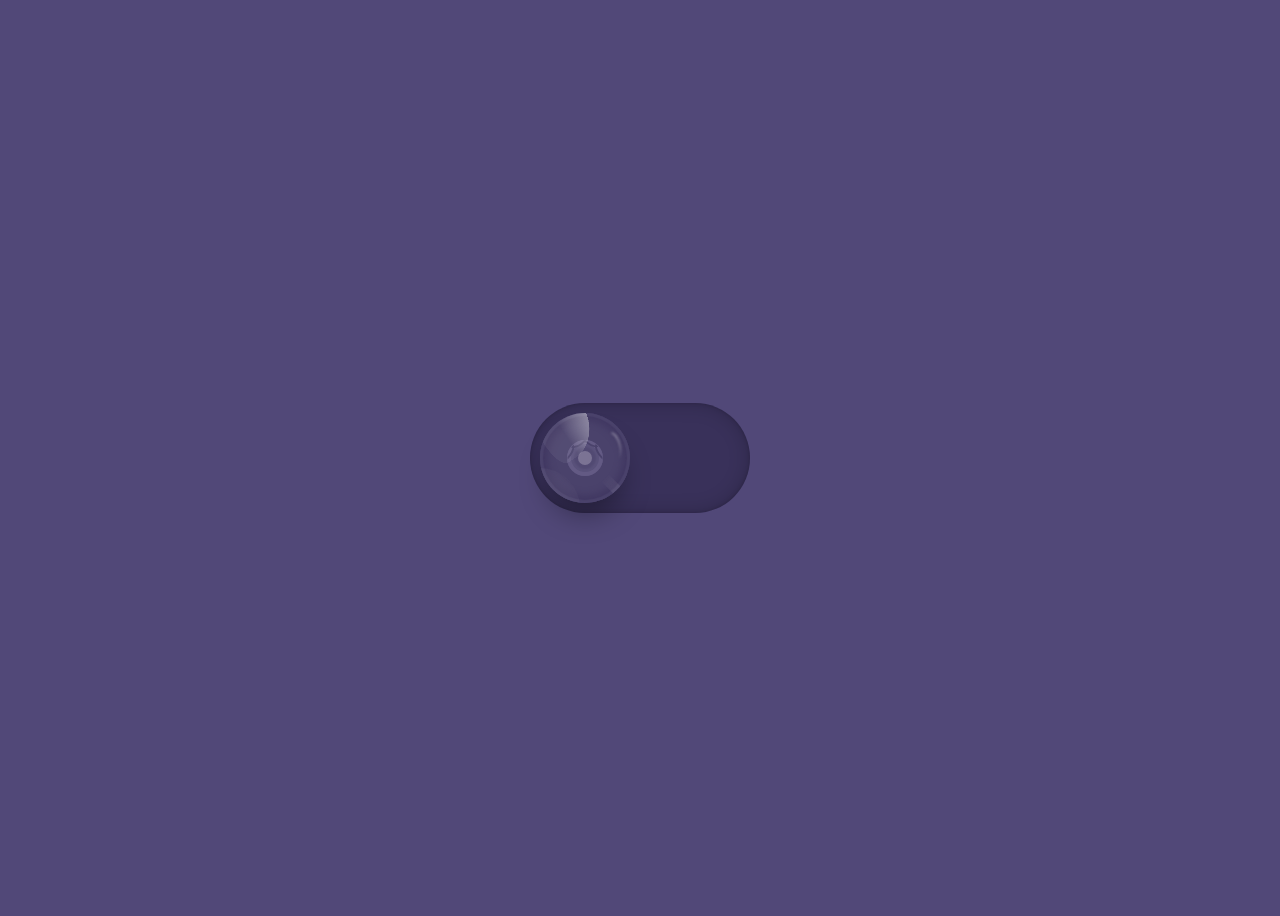
<file: lightBulbSwitch/index.html>
<!DOCTYPE html>
<html lang="en">
<head>
    <meta charset="UTF-8">
    <meta name="viewport" content="width=device-width, initial-scale=1.0">
    <title>Light Bulb Switch</title>
    <link rel="stylesheet" href="/lightBulbSwitch/css/styles.css">
</head>
<body>
<div class="switch">
    <input type="checkbox" name="toggle">
    <label for="toggle">
        <i class="bulb">
            <span class="bulb-center"></span>
            <span class="filament-1"></span>
            <span class="filament-2"></span>
            <span class="reflections">
            <span></span>
          </span>
            <span class="sparks">
            <i class="spark1"></i>
            <i class="spark2"></i>
            <i class="spark3"></i>
            <i class="spark4"></i>

          </span>
        </i>
    </label>
</div>
</body>
</html>
</file>
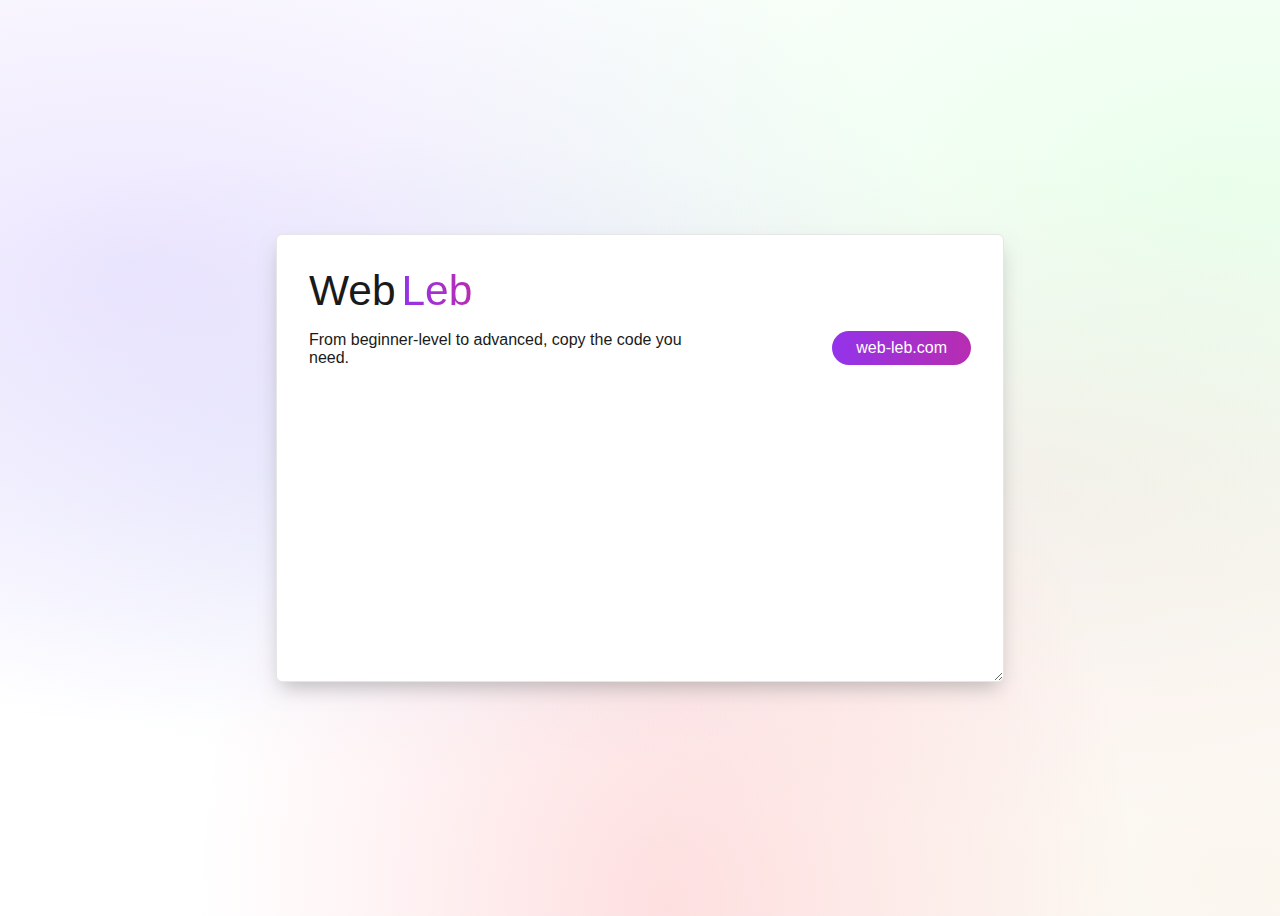
<file: MovingCards/index.html>
<!DOCTYPE html>
<html lang="en">
<head>
    <meta charset="UTF-8">
    <title><!DOCTYPE html>
        <html lang="en">
        <head>
        <meta charset="UTF-8" />
        <title>Code Menu</title>
    <link rel="stylesheet" href="styles.css">
    <link rel="stylesheet" href="https://cdnjs.cloudflare.com/ajax/libs/font-awesome/6.3.0/css/all.min.css"
          integrity="sha512-SzlrxWUlpfuzQ+pcUCosxcglQRNAq/DZjVsC0lE40xsADsfeQoEypE+enwcOiGjk/bSuGGKHEyjSoQ1zVisanQ=="
          crossorigin="anonymous" referrerpolicy="no-referrer" />
</head>
<body>
<label for="theme">
    <input class="sr-only" type="checkbox" id="theme" />
    <i class="fa-solid fa-lightbulb"></i>
</label>
<main>
    <article>
        <div class="header">
            <h2><span>Web</span><span>Leb</span></h2>
            <p>
                From beginner-level to advanced, copy the code you need.
            </p>
            <a href="https://www.web-leb.com/" target="_blank">web-leb.com</a>
        </div>
        <div class="window">
            <div class="scene">
                <ul class="grid">
                    <li>
                        <div class="item">
                            <div class="item_icon">
                                <i class="fa-solid fa-display"></i>
                            </div>
                            <div class="item_text">Landing Pages</div>
                        </div>
                    </li>
                    <li>
                        <div class="item">
                            <div class="item_icon">
                                <i class="fa-solid fa-font"></i>
                            </div>
                            <div class="item_text">Text Animations</div>
                        </div>
                    </li>
                    <li>
                        <div class="item">
                            <div class="item_icon">
                                <i class="fa-solid fa-list"></i>
                            </div>
                            <div class="item_text">Login Forms</div>
                        </div>
                    </li>
                    <li>
                        <div class="item">
                            <div class="item_icon">
                                <i class="fa-solid fa-gamepad"></i>
                            </div>
                            <div class="item_text">JavaScript Games</div>
                        </div>
                    </li>
                    <li>
                        <div class="item">
                            <div class="item_icon">
                                <i class="fa-solid fa-toggle-on"></i>
                            </div>
                            <div class="item_text">Buttons</div>
                        </div>
                    </li>
                    <li>
                        <div class="item">
                            <div class="item_icon">
                                <i class="fa-solid fa-bars"></i>
                            </div>
                            <div class="item_text">Navigation Bars</div>
                        </div>
                    </li>
                    <li>
                        <div class="item">
                            <div class="item_icon">
                                <i class="fa-solid fa-plus"></i>
                            </div>
                            <div class="item_text">Other Codes</div>
                        </div>
                    </li>
                    <li>
                        <div class="item">
                            <div class="item_icon">
                                <i class="fa-solid fa-user-check"></i>
                            </div>
                            <div class="item_text">Register Forms</div>
                        </div>
                    </li>
                    <li>
                        <div class="item">
                            <div class="item_icon">
                                <i class="fa-solid fa-angles-right"></i>
                            </div>
                            <div class="item_text">Card Sliders</div>
                        </div>
                    </li>
                    <li>
                        <div class="item">
                            <div class="item_icon">
                                <i class="fa-solid fa-bolt"></i>
                            </div>
                            <div class="item_text">Bootstrap Elements</div>
                        </div>
                    </li>
                    <li>
                        <div class="item">
                            <div class="item_icon">
                                <i class="fa-solid fa-spinner"></i>
                            </div>
                            <div class="item_text">CSS Loading Animation</div>
                        </div>
                    </li>
                    <li>
                        <div class="item">
                            <div class="item_icon">
                                <i class="fa-solid fa-share-nodes"></i>
                            </div>
                            <div class="item_text">Social Menus</div>
                        </div>
                    </li>
                </ul>
            </div>
        </div>
    </article>
</main>
</body>
</html></title>
</head>
<body>

</body>
</html>
</file>
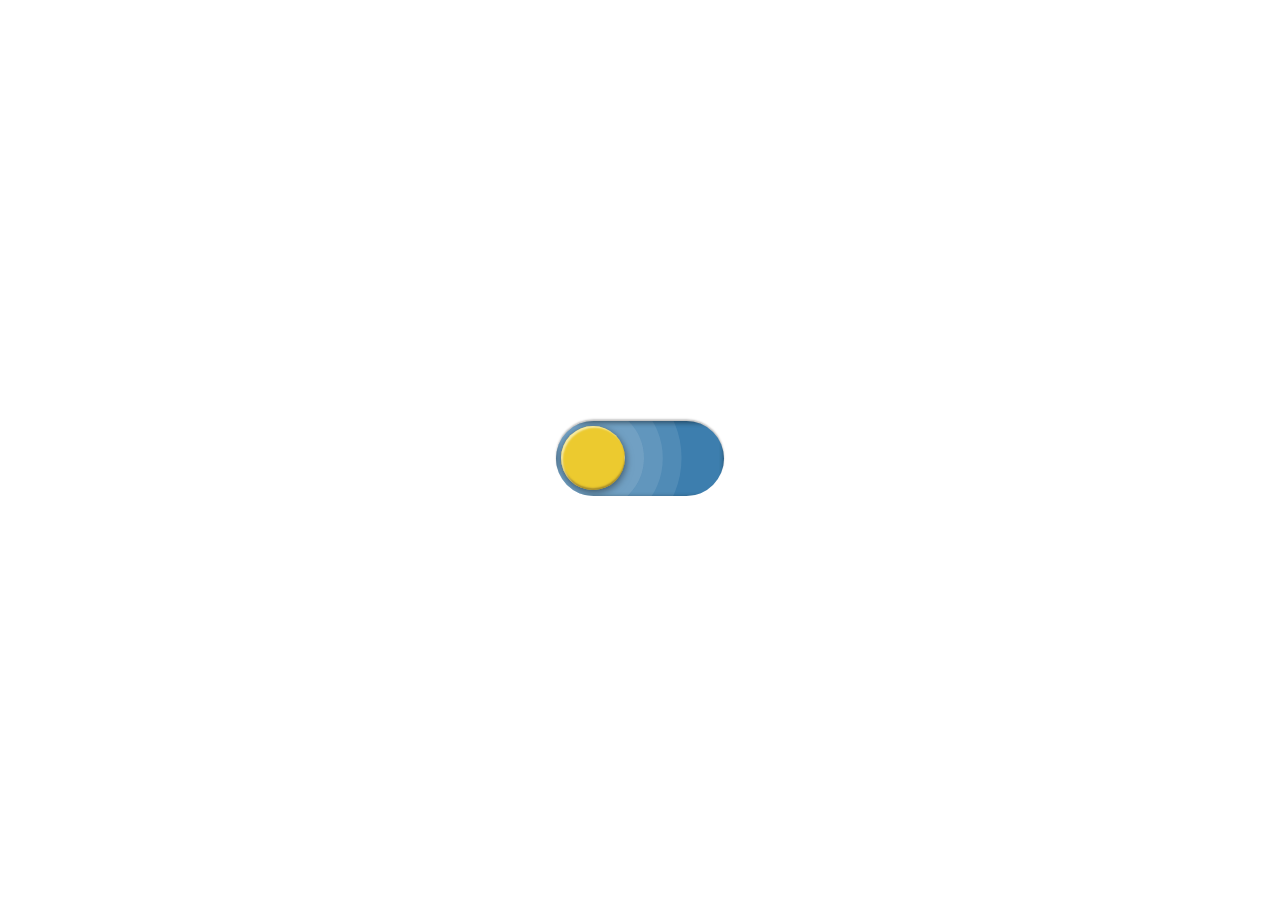
<file: themeSwitchButton/index.html>
<!DOCTYPE html>
<html lang="en">
<head>
    <meta charset="UTF-8" />
    <title>Theme Switch Button</title>
    <link rel="stylesheet" href="styles.css" />
</head>
<body>
<label class="theme-switch">
    <input type="checkbox" class="checkbox">
    <div class="container">
        <div class="circle-container">
            <div class="sun-moon-container">
                <div class="moon">
                    <div class="spot"></div>
                    <div class="spot"></div>
                    <div class="spot"></div>
                </div>
            </div>
        </div>
    </div>
</label>
</body>
</html>
</file>
<file: lightBulbSwitch/css/styles.css>
body {
    height: 100vh;
    display: flex;
    align-items: center;
    justify-content: center;
    background-color: #514878;
    overflow: hidden;
}
.switch {
    position: relative;
}
.switch input {
    height: 100%;
    width: 100%;
    position: absolute;
    left: 0;
    top: 0;
    opacity: 0;
    z-index: 100;
    cursor: pointer;
}
.switch label {
    height: 110px;
    width: 220px;
    background-color: #39315a;
    border-radius: 100px;
    display: block;
    box-shadow: inset 0 0 20px rgba(0,0,0,0.2), inset 0 0 5px -2px rgba(0,0,0,0.4);
}
.switch label .bulb {
    height: 90px;
    width: 90px;
    background-color: #4a426b;
    border-radius: 50%;
    position: relative;
    top: 10px;
    left: 10px;
    display: block;
    transition: 0.7s;
    box-shadow: inset 0 0 1px 3px #4a426b, inset 0 0 6px 8px #423963, 0 20px 30px -10px rgba(0,0,0,0.4);
}
.switch label .bulb .bulb-center {
    position: absolute;
    display: block;
    height: 36px;
    width: 36px;
    background-color: #5a527b;
    border-radius: 50%;
    top: 50%;
    left: 50%;
    transition: 0.7s;
    transform: translate(-50%, -50%);
    box-shadow: inset 0 0 0 4px #635a84;
}
.switch label .bulb .bulb-center:after {
    content: "";
    display: block;
    height: 14px;
    width: 14px;
    background-color: #7b7394;
    border-radius: 50%;
    position: absolute;
    transition: 0.7s;
    top: 50%;
    left: 50%;
    transform: translate(-50%, -50%);
    box-shadow: 0 0 2px 4px #524a73;
}
.switch label .bulb .filament-1,
.switch label .bulb .filament-2 {
    position: absolute;
    display: block;
    height: 35px;
    width: 35px;
    border-radius: 50%;
    top: 50%;
    left: 50%;
    overflow: hidden;
    transform: translate(-50%, -50%) rotate(-45deg);
}
.switch label .bulb .filament-1:after,
.switch label .bulb .filament-2:after,
.switch label .bulb .filament-1:before,
.switch label .bulb .filament-2:before {
    content: "";
    display: block;
    height: 6px;
    width: 17px;
    border-radius: 50%;
    border: 2px solid #4a426b;
    position: absolute;
    transition: 0.7s;
    top: -4px;
    left: -2px;
    transform: rotate(-10deg);
}
.switch label .bulb .filament-1:before,
.switch label .bulb .filament-2:before {
    left: 15px;
    transform: rotate(10deg);
}
.switch label .bulb .filament-2 {
    transform: translate(-50%, -50%) rotate(45deg) !important;
}
.reflections {
    height: 100%;
    width: 100%;
    display: block;
    border-radius: 50%;
    overflow: hidden;
    position: absolute;
    z-index: 90;
    perspective: 70px;
}
.reflections span {
    height: 80px;
    width: 80px;
    border-radius: 50%;
    background-image: linear-gradient(-135deg, transparent 10%, rgba(255,255,255,0.3));
    position: absolute;
    left: -40px;
    bottom: -45px;
}
.reflections span:after {
    content: "";
    display: block;
    height: 35px;
    width: 20px;
    position: absolute;
    top: -36px;
    right: -40px;
    border-radius: 50%;
    box-shadow: 4px -2px 0 -3px rgba(255,255,255,0.4);
    filter: blur(1px);
    transform: rotate(-10deg);
}
.reflections:after {
    content: "";
    display: block;
    height: 80px;
    width: 50px;
    background-image: linear-gradient(80deg, rgba(255,255,255,0.05) 45%, rgba(255,255,255,0.5));
    border-radius: 10% 20% 50% 30%/30% 60% 30% 40%;
    position: absolute;
    transform-style: preserve-3d;
    transform: rotateX(-25deg) rotate(-35deg) skewx(-15deg) translate(10px, -20px);
    top: -8px;
    left: -5px;
}
.reflections:before {
    content: "";
    display: block;
    position: absolute;
    height: 10px;
    width: 30px;
    background-image: linear-gradient(to right, transparent, rgba(255,255,255,0.15));
    bottom: 10px;
    right: 0px;
    transform: rotate(45deg);
}
.sparks .spark1 {
    display: block;
    height: 1px;
    width: 1px;
    background-color: #d1b82b;
    position: absolute;
    right: -5px;
    border-radius: 50%;
    bottom: 23px;
    transition: 0.4s;
    opacity: 0;
}
.sparks .spark2 {
    display: block;
    height: 3px;
    width: 3px;
    background-color: #d1b82b;
    position: absolute;
    right: 20px;
    border-radius: 50%;
    bottom: 80px;
    transition: 0.4s;
    opacity: 0;
}
.sparks .spark3 {
    display: block;
    height: 3px;
    width: 3px;
    background-color: #d1b82b;
    position: absolute;
    left: 20px;
    border-radius: 50%;
    bottom: 80px;
    transition: 0.4s;
    opacity: 0;
}
.sparks .spark4 {
    display: block;
    height: 3px;
    width: 3px;
    background-color: #d1b82b;
    position: absolute;
    left: 20px;
    border-radius: 50%;
    bottom: 20px;
    transition: 0.4s;
    opacity: 0;
}
.switch input:checked ~ label .bulb {
    left: 120px;
    background-color: #a7694a;
    box-shadow: inset 0 0 1px 3px #a56758, inset 0 0 6px 8px #6b454f, 0 20px 30px -10px rgba(0,0,0,0.4), 0 0 30px 50px rgba(253,184,67,0.1);
}
.switch input:checked ~ label .bulb > .bulb-center {
    background-color: #feed6b;
    box-shadow: inset 0 0 0 4px #fdec6a, 0 0 12px 10px #bca83c, 0 0 20px 14px #a1664a;
}
.switch input:checked ~ label .bulb > .bulb-center:after {
    background-color: #fef401;
    box-shadow: 0 0 2px 4px #fdb843;
}
.switch input:checked ~ label .bulb >.filament-1:before,
.switch input:checked ~ label .bulb >.filament-2:before,
.switch input:checked ~ label .bulb >.filament-1:after,
.switch input:checked ~ label .bulb >.filament-2:after {
    border-color: #fef4d5;
}
.switch input:checked ~ label .bulb > .sparks .spark1 {
    height: 1px;
    width: 1px;
    -webkit-animation: spark1 2s ease-in-out;
    animation: spark1 2s ease-in-out;
    -webkit-animation-delay: 0.4s;
    animation-delay: 0.4s;
}
.switch input:checked ~ label .bulb > .sparks .spark2 {
    height: 1px;
    width: 1px;
    -webkit-animation: spark2 2.4s ease-in-out;
    animation: spark2 2.4s ease-in-out;
    -webkit-animation-delay: 0.4s;
    animation-delay: 0.4s;
}
.switch input:checked ~ label .bulb > .sparks .spark3 {
    height: 1px;
    width: 1px;
    -webkit-animation: spark3 2s ease-in-out;
    animation: spark3 2s ease-in-out;
    -webkit-animation-delay: 0.9s;
    animation-delay: 0.9s;
}
.switch input:checked ~ label .bulb > .sparks .spark4 {
    height: 1px;
    width: 1px;
    -webkit-animation: spark4 1.7s ease-in-out;
    animation: spark4 1.7s ease-in-out;
    -webkit-animation-delay: 0.9s;
    animation-delay: 0.9s;
}
@-webkit-keyframes spark1 {
    0% {
        right: -5px;
        height: 1px;
        width: 1px;
        opacity: 0;
    }
    20% {
        height: 3px;
        width: 3px;
        right: 0px;
        opacity: 1;
    }
    30% {
        right: -5px;
        opacity: 1;
        height: 3px;
        width: 3px;
    }
    70% {
        height: 3px;
        width: 3px;
    }
    100% {
        right: -60px;
        bottom: 40px;
        opacity: 0;
    }
}
@keyframes spark1 {
    0% {
        right: -5px;
        height: 1px;
        width: 1px;
        opacity: 0;
    }
    20% {
        height: 3px;
        width: 3px;
        right: 0px;
        opacity: 1;
    }
    30% {
        right: -5px;
        opacity: 1;
        height: 3px;
        width: 3px;
    }
    70% {
        height: 3px;
        width: 3px;
    }
    100% {
        right: -60px;
        bottom: 40px;
        opacity: 0;
    }
}
@-webkit-keyframes spark2 {
    0% {
        height: 3px;
        width: 3px;
        opacity: 0;
    }
    30% {
        opacity: 1;
    }
    100% {
        right: -20px;
        bottom: 100px;
        opacity: 0;
    }
}
@keyframes spark2 {
    0% {
        height: 3px;
        width: 3px;
        opacity: 0;
    }
    30% {
        opacity: 1;
    }
    100% {
        right: -20px;
        bottom: 100px;
        opacity: 0;
    }
}
@-webkit-keyframes spark3 {
    0% {
        opacity: 0;
    }
    30% {
        opacity: 1;
        height: 2px;
        width: 2px;
    }
    100% {
        left: 0px;
        bottom: 100px;
        opacity: 0;
        height: 3px;
        width: 3px;
    }
}
@keyframes spark3 {
    0% {
        opacity: 0;
    }
    30% {
        opacity: 1;
        height: 2px;
        width: 2px;
    }
    100% {
        left: 0px;
        bottom: 100px;
        opacity: 0;
        height: 3px;
        width: 3px;
    }
}
@-webkit-keyframes spark4 {
    0% {
        opacity: 0;
    }
    30% {
        opacity: 1;
        height: 2px;
        width: 2px;
    }
    100% {
        left: -20px;
        bottom: -10px;
        opacity: 0;
        height: 3px;
        width: 3px;
    }
}
@keyframes spark4 {
    0% {
        opacity: 0;
    }
    30% {
        opacity: 1;
        height: 2px;
        width: 2px;
    }
    100% {
        left: -20px;
        bottom: -10px;
        opacity: 0;
        height: 3px;
        width: 3px;
    }
}
</file>
<file: MovingCards/styles.css>
@font-face {
    font-family: "Geist Sans";
    src: url("https://assets.codepen.io/605876/GeistVF.ttf") format("truetype");
}

*,
*:after,
*:before {
    box-sizing: border-box;
}

:root {
    --speed: 8s;
    --transition: 0.15s;
}

body {
    display: grid;
    place-items: center;
    min-height: 100vh;
    color: hsl(0 0% 10%);
    font-family: "Geist Sans", "SF Pro Text", "SF Pro Icons", "AOS Icons", "Helvetica Neue", Helvetica, Arial, sans-serif, system-ui;
    background-image:
            radial-gradient(at 27% 37%, hsla(215, 98%, 61%, 0.15) 0px, transparent 0%),
            radial-gradient(at 97% 21%, hsla(125, 98%, 72%, 0.15) 0px, transparent 50%),
            radial-gradient(at 52% 99%, hsla(354, 98%, 61%, 0.15) 0px, transparent 50%),
            radial-gradient(at 10% 29%, hsla(256, 96%, 67%, 0.15) 0px, transparent 50%),
            radial-gradient(at 97% 96%, hsla(38, 60%, 74%, 0.15) 0px, transparent 50%),
            radial-gradient(at 33% 50%, hsla(222, 67%, 73%, 0.15) 0px, transparent 50%),
            radial-gradient(at 79% 53%, hsla(343, 68%, 79%, 0.15) 0px, transparent 50%);
    background-color: hsl(0 0% 100%);
    font-weight: 80;
    transition: background-color 0.25s, color 0.25s;
    overflow: hidden;
    font-size: 16px;;
}

main {
    padding: 2rem 0;
    width: 100%;
}

:root:has(#theme:checked) :is(body, .controls, .item) {
    background-color: hsl(0 0% 10%);
    color: hsl(0 0% 100%);
    border-color: hsl(0 0% 25%);
}
:root:has(#theme:checked) article {
    background-color: hsl(0 0% 10%);
    color: hsl(0 0% 100%);
    border-color: hsl(0 0% 25%);
    box-shadow: 0 10px 20px -5px hsl(0 0% 0% / 0.5);
}
:root:has(#theme:checked) .item {
    background-color: black;
}
:root:has(#theme:checked) li::before {
    background-color: black;
}

article {
    padding: 2rem;
    margin: 0 auto;
    width: 100%;
    box-shadow: 0 10px 20px -5px hsl(0 0% 50% / 0.5);
    border: 1px solid hsl(0 0% 90%);
    border-radius: 6px;
    background: hsl(0 0% 100%);
    resize: horizontal;
    overflow: hidden;
    max-width: min(calc(600px + 8rem), calc(100vw - 2rem));
    min-width: 340px;
    container-type: inline-size;
    transition: background-color 0.25s, color 0.25s, border 0.25s, box-shadow 0.25s;
}
h2 {
    display: flex;
    gap: 0.25ch;
    font-size: clamp(1.5rem, 4cqi + 1rem, 3rem);
    font-weight: 160;
    margin: 0;
    grid-column: 1 / -1;
}

h2 span:last-of-type {
    display: inline-block;
    background: linear-gradient(to right, #9333ea, #db2777, #9333ea) 0 0 / 400% 100% no-repeat;
    background-clip: text;
    color: transparent;
    animation: shade 4s infinite linear;
}

@keyframes shade {
    to {
        background-position: 100% 0;
    }
}

.header {
    display: grid;
    grid-template: auto 1fr / 6fr 4fr;
    gap: 1rem;
    margin-bottom: 2rem;
    transition: opacity 0.5s;
}

article a {
    align-self: start;
    text-decoration: none;
    justify-self: end;
    border-radius: 100px;
    padding: 0.5rem 1.5rem;
    border: 0;
    color: hsl(0 0% 100%);
    font-weight: 120;
    cursor: pointer;
    background: linear-gradient(to right, #9333ea, #db2777) 0 0 / 200% 100% no-repeat;
    transition: background-position 0.15s;
}

article a:is(:hover, :focus-visible) {
    background-position: 100% 0;
}

p {
    margin: 0;
}

.sr-only {
    position: absolute;
    width: 1px;
    height: 1px;
    padding: 0;
    margin: -1px;
    overflow: hidden;
    clip: rect(0, 0, 0, 0);
    white-space: nowrap;
    border-width: 0;
}

[for=theme] {
    width: 48px;
    aspect-ratio: 1;
    position: fixed;
    bottom: 1rem;
    right: 1rem;
    display: grid;
    place-items: center;
}

[for=theme] svg {
    width: 75%;
}

#theme + svg path:first-of-type,
#theme:checked + svg path:last-of-type {
    opacity: 0;
}
#theme:checked + svg path:first-of-type {
    opacity: 1;
}


label, input {
    accent-color: #db2777;
    cursor: pointer;
}

/*	border: 2px solid red;*/
.window {
    height: 250px;
    container-type: inline-size;
    transform-style: preserve-3d;
    width: 100%;
    outline: 4px dashed transparent;
    transition: outline 0.5s;
}

.scene {
    --buff: 3rem;
    height: 100%;
    width: 100%;
    mask:
            linear-gradient(transparent, white var(--buff) calc(100% - var(--buff)), transparent),
            linear-gradient(90deg, transparent, white var(--buff) calc(100% - var(--buff)), transparent);
    mask-composite: intersect;
}


.grid {
    --count: 6;
    --inset: 0;
    --outset: 2.5;
    height: 100%;
    width: 100%;
    margin: 0;
    list-style-type: none;
    position: relative;
    display: grid;
    padding: 0 1rem;
    display: grid;
    grid-template-columns: 1fr 1fr;
    gap: 0 2rem;
    transition: transform 0.5s;
    /*	3D translation */
    transform:
            rotateX(calc(var(--rotate, 0) * 20deg))
            rotateZ(calc(var(--rotate, 0) * -20deg))
            skewX(calc(var(--rotate, 0) * 20deg));
}

:root:has(#dimension:checked) .grid {
    --rotate: 1;
}

li {
    min-height: 60px;
    transform-style: preserve-3d;
    width: 100%;
    z-index: calc(1 + var(--active));
}
li::before {
    content: "";
    position: absolute;
    inset: 4px 4px -2px -2px;
    border-radius: 6px;
    background: hsl(0 0% 0% / 0.1);
    filter: blur(calc(var(--active, 0) * 8px));
    z-index: -1;
    transition: scale var(--transition), opacity var(--transition), translate var(--transition), filter var(--transition);
    transform-origin: 50% 0;
    scale: 1 calc(1 + (var(--active, 0) * 0.05));
    --tw-shadow: 0 4px 6px -1px rgb(0 0 0 / 0.1), 0 2px 4px -2px rgb(0 0 0 / 0.1);
    box-shadow: 0 0 #0000, 0 0 #0000, var(--tw-shadow);
}

.grid:hover li {
    animation-play-state: paused;
}

.grid {
    transform-style: preserve-3d;
    gap: 1rem;
}

.item {
    align-items: center;
    background: hsl(0 0% 100%);
    border: 1px solid hsl(0 0% 90%);
    color: hsl(0 0% 10%);
    border-radius: 6px;
    cursor: pointer;
    display: flex;
    gap: 1rem;
    height: 100%;
    justify-content: start;
    overflow: hidden;
    padding: 1.25rem;
    text-align: center;
    width: 100%;
    transition: transform var(--transition), scale var(--transition), background-color 0.25s, color 0.25s, border 0.25s, box-shadow 0.25s;;
    scale: calc(1 + (var(--active, 0) * 0.05));
    transform: translate3d(0, 0, calc(var(--active, 0) * 24px));
}
.item_icon {
    width: 24px;
    color: rgb(124, 58, 237);
}
.item_text {
    flex: 1;
    text-align: center;
}

li:nth-of-type(1) { --index: 0; }
li:nth-of-type(2) { --index: 0; }
li:nth-of-type(3) { --index: 1; }
li:nth-of-type(4) { --index: 1; }
li:nth-of-type(5) { --index: 2; }
li:nth-of-type(6) { --index: 2; }
li:nth-of-type(7) { --index: 3; }
li:nth-of-type(8) { --index: 3; }
li:nth-of-type(9) { --index: 4; }
li:nth-of-type(10) { --index: 4; }
li:nth-of-type(11) { --index: 5; }
li:nth-of-type(12) { --index: 5; }

@container (width < 400px) {
    .header {
        grid-template: auto 1fr / 1fr;
    }
    .header a {
        justify-self: start;
    }
    .grid {
        --count: 12;
        --inset: 0;
        --outset: 3;
        grid-template-columns: 1fr;
    }

    li:nth-of-type(1) { --index: 0; }
    li:nth-of-type(2) { --index: 1; }
    li:nth-of-type(3) { --index: 2; }
    li:nth-of-type(4) { --index: 3; }
    li:nth-of-type(5) { --index: 4; }
    li:nth-of-type(6) { --index: 5; }
    li:nth-of-type(7) { --index: 6; }
    li:nth-of-type(8) { --index: 7; }
    li:nth-of-type(9) { --index: 8; }
    li:nth-of-type(10) { --index: 9; }
    li:nth-of-type(11) { --index: 10; }
    li:nth-of-type(12) { --index: 11; }


}

@media(prefers-reduced-motion: no-preference) {
    .grid {
        gap: 0 2rem;
    }

    li {
        --duration: calc(var(--speed) * 1);
        --delay: calc((var(--duration) / var(--count)) * (var(--index, 0) - 8));
        animation: slide var(--duration) var(--delay) infinite linear;
        translate: 0% calc(((var(--count) - var(--index)) + var(--inset, 0)) * 100%);
    }
    li:hover {
        --active: 1;
    }
    @keyframes slide {
        100% {
            translate: 0% calc(calc((var(--index) + var(--outset, 0)) * -100%));
        }
    }

}
</file>
<file: themeSwitchButton/styles.css>
body {
    overflow: hidden;
    display: flex;
    justify-content: center;
    align-items: center;
    justify-content: center;
    height: 100vh;
}

.theme-switch {
    --toggle-size: 30px;
    --container-width: 5.625em;
    --container-height: 2.5em;
    --container-light-bg: #3D7EAE;
    --circle-container-diameter: 3.375em;
    --sun-moon-diameter: 2.125em;
    --sun-bg: #ECCA2F;
    --moon-bg: #C4C9D1;
    --spot-color: #959DB1;
    --circle-container-offset: calc((var(--circle-container-diameter) - var(--container-height)) / 2 * -1);
}

.theme-switch,
.theme-switch *,
.theme-switch *::before,
.theme-switch *::after {
    -webkit-box-sizing: border-box;
    box-sizing: border-box;
    margin: 0;
    padding: 0;
    font-size: 30px;
}

.container {
    width: 5.625em;
    height: var(--container-height);
    background-color: var(--container-light-bg);
    border-radius: 6.25em;
    overflow: hidden;
    cursor: pointer;
    -webkit-box-shadow: 0em -0.062em 0.062em rgba(0, 0, 0, 0.25), 0em 0.062em 0.125em rgba(255, 255, 255, 0.94);
    box-shadow: 0em -0.062em 0.062em rgba(0, 0, 0, 0.25), 0em 0.062em 0.125em rgba(255, 255, 255, 0.94);
    -webkit-transition: .5s cubic-bezier(0, -0.02, 0.4, 1.25);
;
    -o-transition: .5s cubic-bezier(0, -0.02, 0.4, 1.25);
;
    transition: .5s cubic-bezier(0, -0.02, 0.4, 1.25);
;
    position: relative;
}

.container::before {
    content: "";
    position: absolute;
    z-index: 1;
    inset: 0;
    -webkit-box-shadow: 0em 0.05em 0.187em rgba(0, 0, 0, 0.25) inset, 0em 0.05em 0.187em rgba(0, 0, 0, 0.25) inset;
    box-shadow: 0em 0.05em 0.187em rgba(0, 0, 0, 0.25) inset, 0em 0.05em 0.187em rgba(0, 0, 0, 0.25) inset;
}

.checkbox {
    display: none;
}

.circle-container {
    width: 3.375em;
    height: 3.375em;
    background-color: rgba(255, 255, 255, 0.1);
    position: absolute;
    left: var(--circle-container-offset);
    top: var(--circle-container-offset);
    border-radius: 6.25em;
    -webkit-box-shadow: inset 0 0 0 3.375em rgba(255, 255, 255, 0.1), inset 0 0 0 3.375em rgba(255, 255, 255, 0.1), 0 0 0 0.625em rgba(255, 255, 255, 0.1), 0 0 0 1.25em rgba(255, 255, 255, 0.1);
    box-shadow: inset 0 0 0 3.375em rgba(255, 255, 255, 0.1), inset 0 0 0 3.375em rgba(255, 255, 255, 0.1), 0 0 0 0.625em rgba(255, 255, 255, 0.1), 0 0 0 1.25em rgba(255, 255, 255, 0.1);
    display: -webkit-box;
    display: -ms-flexbox;
    display: flex;
    -webkit-transition: .3s cubic-bezier(0, -0.02, 0.35, 1.17);
    -o-transition: .3s cubic-bezier(0, -0.02, 0.35, 1.17);
    transition: .3s cubic-bezier(0, -0.02, 0.35, 1.17);
    pointer-events: none;
}

.sun-moon-container {
    pointer-events: auto;
    position: relative;
    z-index: 2;
    width: var(--sun-moon-diameter);
    height: var(--sun-moon-diameter);
    margin: auto;
    border-radius: 6.25em;
    background-color: var(--sun-bg);
    -webkit-box-shadow: 0.062em 0.062em 0.062em 0em rgba(254, 255, 239, 0.61) inset, 0em -0.062em 0.062em 0em #a1872a inset;
    box-shadow: 0.062em 0.062em 0.062em 0em rgba(254, 255, 239, 0.61) inset, 0em -0.062em 0.062em 0em #a1872a inset;
    -webkit-filter: drop-shadow(0.062em 0.125em 0.125em rgba(0, 0, 0, 0.25)) drop-shadow(0em 0.062em 0.125em rgba(0, 0, 0, 0.25));
    filter: drop-shadow(0.062em 0.125em 0.125em rgba(0, 0, 0, 0.25)) drop-shadow(0em 0.062em 0.125em rgba(0, 0, 0, 0.25));
    overflow: hidden;
    -webkit-transition: .5s cubic-bezier(0, -0.02, 0.4, 1.25);
;
    -o-transition: .5s cubic-bezier(0, -0.02, 0.4, 1.25);
;
    transition: .5s cubic-bezier(0, -0.02, 0.4, 1.25);
;
}

.moon {
    -webkit-transform: translateX(100%);
    -ms-transform: translateX(100%);
    transform: translateX(100%);
    width: 100%;
    height: 100%;
    background-color: var(--moon-bg);
    border-radius: inherit;
    -webkit-box-shadow: 0.062em 0.062em 0.062em 0em rgba(254, 255, 239, 0.61) inset, 0em -0.062em 0.062em 0em #969696 inset;
    box-shadow: 0.062em 0.062em 0.062em 0em rgba(254, 255, 239, 0.61) inset, 0em -0.062em 0.062em 0em #969696 inset;
    -webkit-transition: .5s cubic-bezier(0, -0.02, 0.4, 1.25);
;
    -o-transition: .5s cubic-bezier(0, -0.02, 0.4, 1.25);
;
    transition: .5s cubic-bezier(0, -0.02, 0.4, 1.25);
;
    position: relative;
}

.spot {
    position: absolute;
    top: 0.75em;
    left: 0.312em;
    width: 0.75em;
    height: 0.75em;
    border-radius: 6.25em;
    background-color: var(--spot-color);
    -webkit-box-shadow: 0em 0.0312em 0.062em rgba(0, 0, 0, 0.25) inset;
    box-shadow: 0em 0.0312em 0.062em rgba(0, 0, 0, 0.25) inset;
}

.spot:nth-of-type(2) {
    width: 0.375em;
    height: 0.375em;
    top: 0.937em;
    left: 1.375em;
}

.spot:nth-last-of-type(3) {
    width: 0.25em;
    height: 0.25em;
    top: 0.312em;
    left: 0.812em;
}



.checkbox:checked+.container {
    background-color: #1D1F2C;
}

.checkbox:checked+.container .circle-container {
    left: calc(100% - var(--circle-container-offset) - var(--circle-container-diameter));
}

.checkbox:checked+.container .circle-container:hover {
    left: calc(100% - var(--circle-container-offset) - var(--circle-container-diameter) - 0.187em)
}

.circle-container:hover {
    left: calc(var(--circle-container-offset) + 0.187em);
}

.checkbox:checked+.container .moon {
    -webkit-transform: translate(0);
    -ms-transform: translate(0);
    transform: translate(0);
}
</file>
